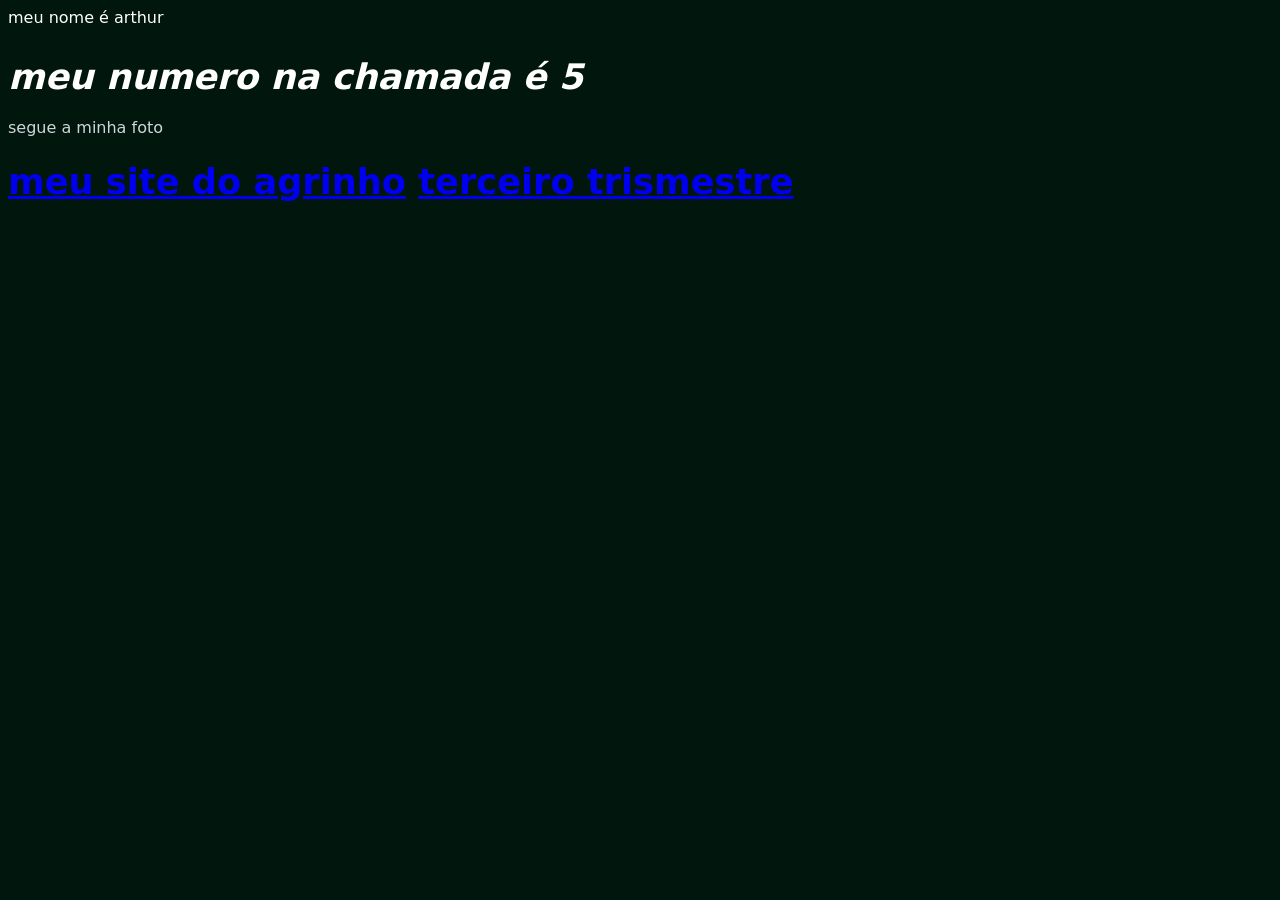
<file: index.html>
<html lang="en">
    <meta charset="UTF-8">
    <meta name="viewport" content="width=, initial-scale=1.0">
    <title>Document</title>
    <link rel="stylesheet" href="style.css"
<h1 class="nome">meu nome é arthur</h1>      
<h2>meu numero na chamada é 5</h1>
<p>segue a minha foto</p>
<h1 class="foto" src="./IMG_20260511_091611.jpg"alt="">
<h1 class=""
</html>
<!DOCTYPE html>
<html lang="pt-BR">

<a href="sla.html">meu site do agrinho</a>
<a href="#">terceiro trismestre</a>
    
</body>
<html>
</file>
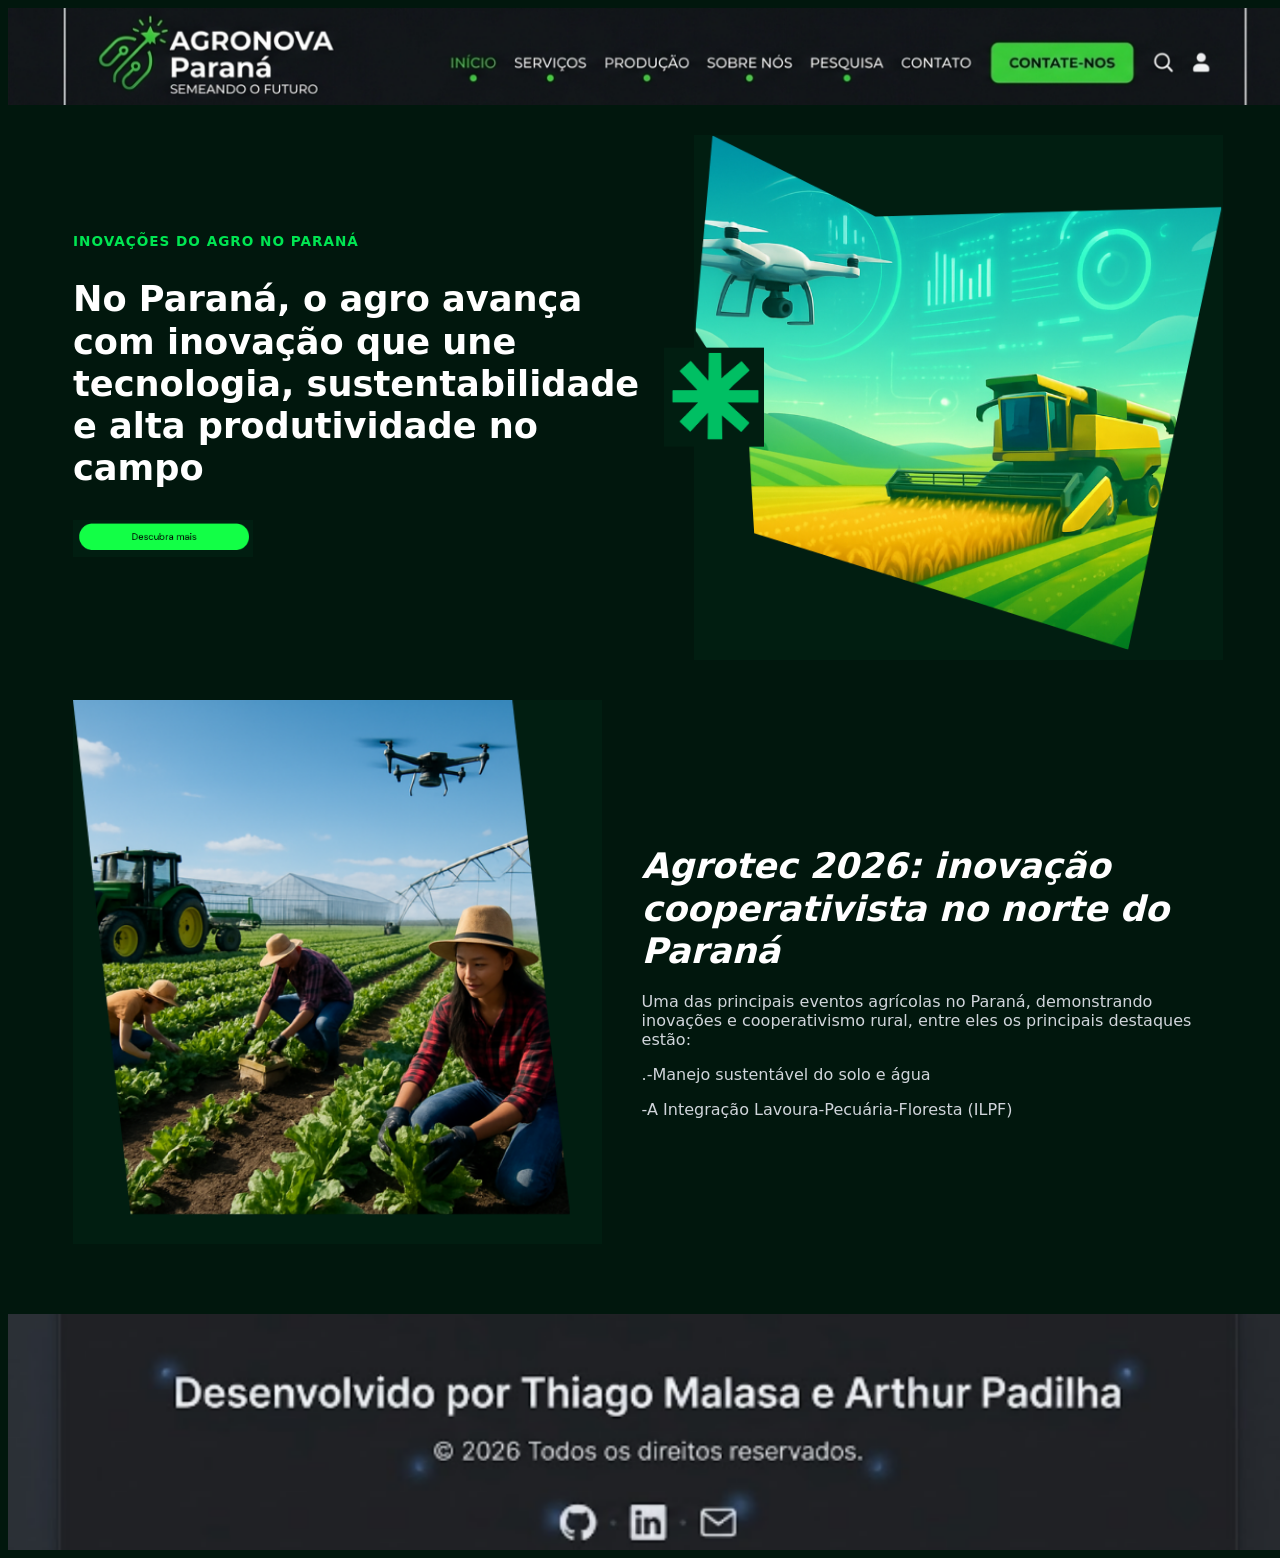
<file: sla.html>
<!DOCTYPE html>
<html lang="pt-br">
<head>
  <meta charset="UTF-8">
  <meta name="viewport" content="width=device-width, initial-scale=1.0">
  <title>Agronova Paraná</title>
  <link rel="stylesheet" href="style.css">
</head>
<body>

  <!-- CABEÇALHO -->
  <header class="header-site">
    <img src="imagens do site/2.png" alt="Cabeçalho Agronova" class="img-header">
  </header>

  <main class="conteudo">
    <!-- SEÇÃO 1: HERO -->
    <section class="secao hero">
      <div class="coluna-texto">
        <span class="tagline">INOVAÇÕES DO AGRO NO PARANÁ</span>
        <h1>No Paraná, o agro avança com inovação que une tecnologia, sustentabilidade e alta produtividade no campo</h1>
        
        <a href="#" class="btn-link">
        <!-- DEPOIS (Atualizado) -->
<a href="https://paranacooperativo.coop.br/noticias-geral/agrotec-2026-maior-evento-agro-do-norte-do-parana-promove-inovacao-negocios-e-cooperacao-no-campo" target="_blank" rel="noopener noreferrer" class="btn-link">
  <img src="imagens do site/4.png" alt="Descubra mais" class="img-botao">
</a>
      </div>

      <div class="coluna-imagem wrapper-tech">
        <img src="imagens do site/5.png" alt="Estrela Verde" class="img-estrela">
        <img src="imagens do site/3.png" alt="Tecnologia no Agro" class="img-tech">
      </div>
    </section>

    <!-- SEÇÃO 2: AGROTEC -->
    <section class="secao agrotec">
      <div class="coluna-imagem">
        <img src="imagens do site/6.png" alt="Agrotec 2026 Campo" class="img-campo">
      </div>
      
      <div class="coluna-texto">
        <h2>Agrotec 2026: inovação cooperativista no norte do Paraná</h2>
        <p>Uma das principais eventos agrícolas no Paraná, demonstrando inovações e cooperativismo rural, entre eles os principais destaques estão:</p>
        <p>.-Manejo sustentável do solo e água</p>
        <p>-A Integração Lavoura-Pecuária-Floresta (ILPF)</p>
      </div>
    </section>
  </main>

  <!-- RODAPÉ -->
  <footer class="footer-site">
    <img src="imagens do site/7.png" alt="Rodapé Thiago e Arthur" class="img-footer">
  </footer>

</body>
</html>
</file>
<file: style.css>
** {
  margin: 0;
  padding: 0;
  box-sizing: border-box;
}

html, body {
  background-color: #01170d;
  color: #ffffff;
  font-family: 'Segoe UI', system-ui, sans-serif;
  overflow-x: hidden;
  width: 100%;
}

img {
  display: block;
  max-width: 100%;
  height: auto;
}

/* CABEÇALHO E RODAPÉ */
.header-site, .footer-site {
  width: 100%;
}

.img-header, .img-footer {
  width: 100%;
}

/* ÁREA CENTRAL (Sem margens negativas) */
.conteudo {
  max-width: 1150px;
  margin: 0 auto;
  padding: 30px 20px;
}

.secao {
  display: flex;
  align-items: center;
  justify-content: space-between;
  gap: 40px;
  margin-bottom: 40px;
}

.coluna-texto {
  flex: 1.1;
}

.coluna-imagem {
  flex: 1;
  display: flex;
  justify-content: center;
}

/* TEXTOS */
.tagline {
  color: #00e652;
  font-weight: 700;
  font-size: 0.85rem;
  letter-spacing: 1px;
  margin-bottom: 12px;
  display: block;
}

h1, h2 {
  font-size: 2.2rem;
  line-height: 1.2;
  margin-bottom: 20px;
}

h2 { font-style: italic; }

p {
  color: #d1d5db;
  font-size: 1rem;
  margin-bottom: 8px;
}

/* BOTÃO DESCUBRA MAIS */
.btn-link {
  display: inline-block;
  margin-top: 10px;
}

.img-botao {
  width: 180px;
}

/* ESTRELA E IMAGEM TECH */
.wrapper-tech {
  position: relative;
  width: 100%;
}

.img-tech, .img-campo {
  width: 100%;
}

/* Estrela menor para não tapar o drone */
.img-estrela {
  position: absolute;
  left: -30px;
  top: 50%;
  transform: translateY(-50%);
  width: 100px;
  z-index: 2;
}

/* AJUSTE PARA CELULAR */
@media (max-width: 800px) {
  .secao {
    flex-direction: column;
    gap: 30px;
  }
  
  .img-estrela {
    left: -10px;
    width: 70px;
  }
}
</file>
